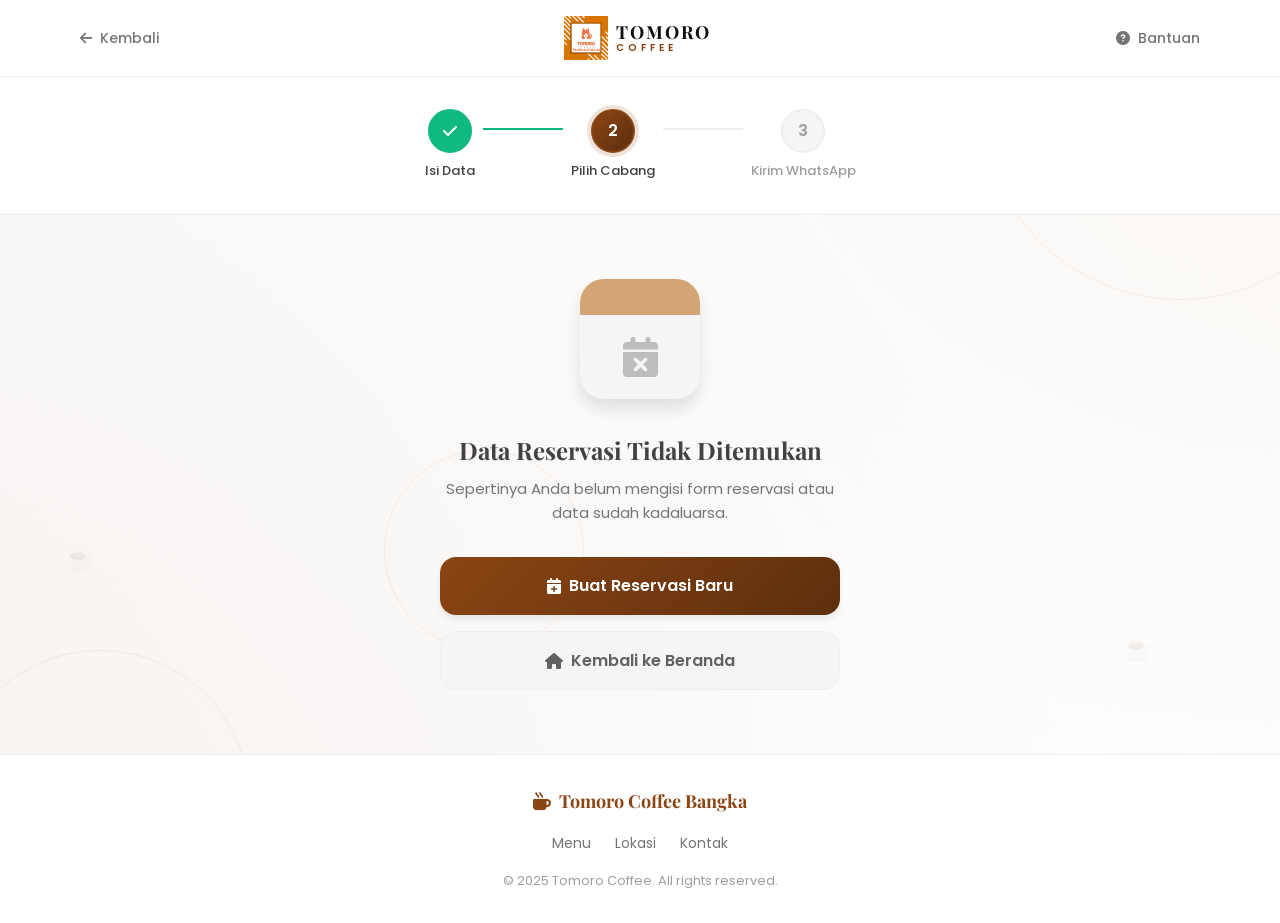
<file: reservation.html>
<!DOCTYPE html>
<html lang="id">
<head>
    <!-- Meta Tags Essential -->
    <meta charset="UTF-8">
    <meta name="viewport" content="width=device-width, initial-scale=1.0">
    <meta http-equiv="X-UA-Compatible" content="IE=edge">
    
    <!-- SEO Meta Tags -->
    <meta name="description" content="Pilih cabang Tomoro Coffee untuk menyelesaikan reservasi Anda">
    <meta name="robots" content="noindex, nofollow">
    
    <!-- Theme Color -->
    <meta name="theme-color" content="#8B4513">
    
    <!-- Favicon -->
    <link rel="icon" type="image/png" sizes="32x32" href="assets/icons/tomoro.png">
    <link rel="apple-touch-icon" href="assets/icons/tomoro.png">
    
    <!-- Preconnect -->
    <link rel="preconnect" href="https://fonts.googleapis.com">
    <link rel="preconnect" href="https://fonts.gstatic.com" crossorigin>
    
    <!-- Google Fonts -->
    <link href="https://fonts.googleapis.com/css2?family=Playfair+Display:wght@400;500;600;700;800&family=Poppins:wght@300;400;500;600;700&family=Cormorant+Garamond:ital,wght@0,400;0,500;1,400&display=swap" rel="stylesheet">
    
    <!-- Font Awesome Icons -->
    <link rel="stylesheet" href="https://cdnjs.cloudflare.com/ajax/libs/font-awesome/6.4.0/css/all.min.css">
    
    <!-- Custom CSS -->
    <link rel="stylesheet" href="css/reservation.css">
    
    <!-- Title -->
    <title>Konfirmasi Reservasi - Tomoro Coffee Bangka</title>
</head>

<body class="reservation-page">
    
    <!-- ============================================ -->
    <!--              LOADING SCREEN                  -->
    <!-- ============================================ -->
    <div class="page-loader" id="pageLoader">
        <div class="loader-content">
            <div class="loader-logo">
                <div class="coffee-cup-loader">
                    <div class="cup-body">
                        <div class="coffee-liquid"></div>
                        <div class="coffee-steam">
                            <span></span>
                            <span></span>
                            <span></span>
                        </div>
                    </div>
                    <div class="cup-handle"></div>
                </div>
            </div>
            <p class="loader-text">Memuat data reservasi<span class="loading-dots"></span></p>
        </div>
    </div>

    <!-- ============================================ -->
    <!--              BACKGROUND EFFECTS              -->
    <!-- ============================================ -->
    <div class="page-background">
        <!-- Animated Gradient -->
        <div class="bg-gradient-animated"></div>
        
        <!-- Floating Coffee Beans -->
        <div class="floating-beans">
            <div class="bean bean-1">☕</div>
            <div class="bean bean-2">☕</div>
            <div class="bean bean-3">☕</div>
            <div class="bean bean-4">☕</div>
            <div class="bean bean-5">☕</div>
        </div>
        
        <!-- Particle Grid -->
        <div class="particle-grid"></div>
        
        <!-- Decorative Circles -->
        <div class="deco-circle circle-1"></div>
        <div class="deco-circle circle-2"></div>
        <div class="deco-circle circle-3"></div>
    </div>

    <!-- ============================================ -->
    <!--              MAIN CONTAINER                  -->
    <!-- ============================================ -->
    <div class="reservation-wrapper">
        
        <!-- ============================================ -->
        <!--                  HEADER                      -->
        <!-- ============================================ -->
        <header class="reservation-header">
            <div class="header-container">
                <!-- Back Button -->
                <a href="index.html" class="back-button" aria-label="Back to Home">
                    <i class="fas fa-arrow-left"></i>
                    <span>Kembali</span>
                </a>
                
                <!-- Logo -->
                <a href="index.html" class="header-logo">
                    <div class="logo-icon">
                        <img src="assets/icons/tomoro.png" alt="Tomoro Coffee Logo">
                    </div>
                    <div class="logo-text">
                        <span class="logo-main">TOMORO</span>
                        <span class="logo-sub">COFFEE</span>
                    </div>
                </a>
                
                
                <!-- Help Button -->
                <button class="help-button" id="helpBtn" aria-label="Help">
                    <i class="fas fa-question-circle"></i>
                    <span>Bantuan</span>
                </button>
            </div>
        </header>

        <!-- ============================================ -->
        <!--              PROGRESS STEPS                  -->
        <!-- ============================================ -->
        <div class="progress-steps">
            <div class="step completed">
                <div class="step-icon">
                    <i class="fas fa-check"></i>
                </div>
                <span class="step-label">Isi Data</span>
            </div>
            <div class="step-line completed"></div>
            <div class="step active">
                <div class="step-icon">
                    <span>2</span>
                </div>
                <span class="step-label">Pilih Cabang</span>
            </div>
            <div class="step-line"></div>
            <div class="step">
                <div class="step-icon">
                    <span>3</span>
                </div>
                <span class="step-label">Kirim WhatsApp</span>
            </div>
        </div>

        <!-- ============================================ -->
        <!--              MAIN CONTENT                    -->
        <!-- ============================================ -->
        <main class="reservation-main" id="mainContent">
            
            <!-- Page Title -->
            <div class="page-title-section">
                <span class="title-badge">
                    <i class="fas fa-calendar-check"></i>
                    Langkah 2 dari 3
                </span>
                <h1 class="page-title">Pilih Cabang Tujuan</h1>
                <p class="page-subtitle">
                    Pilih cabang Tomoro Coffee untuk mengirim reservasi Anda via WhatsApp
                </p>
            </div>

            <!-- Two Column Layout -->
            <div class="content-grid">
                
                <!-- LEFT: Reservation Summary -->
                <div class="summary-column">
                    <div class="summary-card" id="summaryCard">
                        <!-- Card Header -->
                        <div class="summary-header">
                            <div class="summary-icon">
                                <i class="fas fa-receipt"></i>
                            </div>
                            <div class="summary-title">
                                <h2>Ringkasan Reservasi</h2>
                                <p>Data yang akan dikirim</p>
                            </div>
                            <button class="edit-btn" onclick="goBack()" aria-label="Edit Reservation">
                                <i class="fas fa-edit"></i>
                            </button>
                        </div>
                        
                        <!-- Card Body -->
                        <div class="summary-body">
                            <!-- Guest Info Section -->
                            <div class="summary-section">
                                <h3 class="section-label">
                                    <i class="fas fa-user-circle"></i>
                                    Informasi Tamu
                                </h3>
                                <div class="info-grid">
                                    <div class="info-item">
                                        <div class="info-icon">
                                            <i class="fas fa-user"></i>
                                        </div>
                                        <div class="info-content">
                                            <span class="info-label">Nama</span>
                                            <span class="info-value" id="summaryName">-</span>
                                        </div>
                                    </div>
                                    <div class="info-item">
                                        <div class="info-icon">
                                            <i class="fas fa-envelope"></i>
                                        </div>
                                        <div class="info-content">
                                            <span class="info-label">Email</span>
                                            <span class="info-value" id="summaryEmail">-</span>
                                        </div>
                                    </div>
                                    <div class="info-item">
                                        <div class="info-icon">
                                            <i class="fas fa-phone"></i>
                                        </div>
                                        <div class="info-content">
                                            <span class="info-label">Telepon</span>
                                            <span class="info-value" id="summaryPhone">-</span>
                                        </div>
                                    </div>
                                </div>
                            </div>
                            
                            <!-- Reservation Details Section -->
                            <div class="summary-section">
                                <h3 class="section-label">
                                    <i class="fas fa-calendar-alt"></i>
                                    Detail Reservasi
                                </h3>
                                <div class="reservation-details-grid">
                                    <div class="detail-card">
                                        <div class="detail-icon date">
                                            <i class="fas fa-calendar-day"></i>
                                        </div>
                                        <div class="detail-content">
                                            <span class="detail-label">Tanggal</span>
                                            <span class="detail-value" id="summaryDate">-</span>
                                            <span class="detail-sub" id="summaryDay">-</span>
                                        </div>
                                    </div>
                                    <div class="detail-card">
                                        <div class="detail-icon time">
                                            <i class="fas fa-clock"></i>
                                        </div>
                                        <div class="detail-content">
                                            <span class="detail-label">Waktu</span>
                                            <span class="detail-value" id="summaryTime">-</span>
                                        </div>
                                    </div>
                                    <div class="detail-card">
                                        <div class="detail-icon guests">
                                            <i class="fas fa-users"></i>
                                        </div>
                                        <div class="detail-content">
                                            <span class="detail-label">Jumlah Tamu</span>
                                            <span class="detail-value" id="summaryGuests">-</span>
                                        </div>
                                    </div>
                                </div>
                            </div>
                            
                            <!-- Special Request Section -->
                            <div class="summary-section message-section" id="messageSection" style="display: none;">
                                <h3 class="section-label">
                                    <i class="fas fa-comment-alt"></i>
                                    Permintaan Khusus
                                </h3>
                                <div class="message-box">
                                    <p id="summaryMessage">-</p>
                                </div>
                            </div>
                        </div>
                        
                        <!-- Card Footer -->
                        <div class="summary-footer">
                            <div class="footer-note">
                                <i class="fas fa-shield-alt"></i>
                                <span>Data Anda aman dan hanya digunakan untuk reservasi</span>
                            </div>
                        </div>
                    </div>
                </div>
                
                <!-- RIGHT: Branch Selection -->
                <div class="branches-column">
                    <div class="branches-section">
                        <h2 class="branches-title">
                            <i class="fas fa-store-alt"></i>
                            Pilih Cabang
                        </h2>
                        <p class="branches-subtitle">
                            Klik cabang untuk mengirim reservasi via WhatsApp
                        </p>
                        
                        <!-- Branch Cards -->
                        <div class="branch-cards-container">
                            
                            <!-- Branch 1: Pangkalpinang -->
                            <div class="branch-card" data-branch="pangkalpinang" onclick="selectBranch('pangkalpinang')" tabindex="0">
                                <!-- Recommended Badge -->
                                <div class="branch-recommended">
                                    <i class="fas fa-star"></i>
                                    <span>Main Branch</span>
                                </div>
                                
                                <!-- Branch Image -->
                                <div class="branch-image">
                                    <img src="assets/images/City Hall.jpg" alt="Tomoro Coffee Pangkalpinang">
                                    <div class="branch-overlay">
                                        <div class="branch-status open">
                                            <span class="status-dot"></span>
                                            <span>Buka Sekarang</span>
                                        </div>
                                    </div>
                                </div>
                                
                                <!-- Branch Content -->
                                <div class="branch-content">
                                    <h3 class="branch-name">TOMORO COFFEE-City Hall</h3>
                                    
                                    <div class="branch-info-list">
                                        <div class="branch-info-item">
                                            <i class="fas fa-map-marker-alt"></i>
                                            <span>City Hall, Komp. Perkantoran Gubernur, Jl. Pulau Bangka Blok B17, Air Itam, Kec. Bukitintan, Kota Pangkal Pinang, Kepulauan Bangka Belitung 33149</span>
                                        </div>
                                        <div class="branch-info-item">
                                            <i class="fab fa-whatsapp"></i>
                                            <span>+62 813-6543-3777</span>
                                        </div>
                                        <div class="branch-info-item">
                                            <i class="fas fa-clock"></i>
                                            <span>06:45 - 23:00</span>
                                        </div>
                                    </div>
                                    
                                    <!-- Branch Facilities -->
                                    <div class="branch-facilities">
                                        <span class="facility" title="Free WiFi">
                                            <i class="fas fa-wifi"></i>
                                        </span>
                                        <span class="facility" title="Parking">
                                            <i class="fas fa-parking"></i>
                                        </span>
                                        <span class="facility" title="AC">
                                            <i class="fas fa-snowflake"></i>
                                        </span>
                                        <span class="facility" title="Power Outlet">
                                            <i class="fas fa-plug"></i>
                                        </span>
                                        <span class="facility" title="Delivery">
                                            <i class="fas fa-motorcycle"></i>
                                        </span>
                                    </div>
                                </div>
                                
                                <!-- Branch Action -->
                                <div class="branch-action">
                                    <button class="send-wa-btn">
                                        <div class="btn-bg"></div>
                                        <i class="fab fa-whatsapp"></i>
                                        <span>Kirim via WhatsApp</span>
                                        <i class="fas fa-arrow-right"></i>
                                    </button>
                                </div>
                                
                                <!-- Selection Indicator -->
                                <div class="selection-ring"></div>
                            </div>
                            
                            <!-- Branch 2: Sungailiat -->
                            <div class="branch-card" data-branch="sungailiat" onclick="selectBranch('sungailiat')" tabindex="0">
                                <!-- Branch Image -->
                                <div class="branch-image">
                                    <img src="assets/images/Alun Alun.jpg" alt="Tomoro Coffee Sungailiat">
                                    <div class="branch-overlay">
                                        <div class="branch-status open">
                                            <span class="status-dot"></span>
                                            <span>Buka Sekarang</span>
                                        </div>
                                    </div>
                                </div>
                                
                                <!-- Branch Content -->
                                <div class="branch-content">
                                    <h3 class="branch-name">TOMORO COFFE-Alun Alun Taman Merdeka Pangkalpinang</h3>
                                    
                                    <div class="branch-info-list">
                                        <div class="branch-info-item">
                                            <i class="fas fa-map-marker-alt"></i>
                                            <span>Jl. Merdeka, Batin Tikal, Kec. Taman Sari, Kota Pangkal Pinang, Kepulauan Bangka Belitung 33684</span>
                                        </div>
                                        <div class="branch-info-item">
                                            <i class="fab fa-whatsapp"></i>
                                            <span>+62 821-8152-1691 </span>
                                        </div>
                                        <div class="branch-info-item">
                                            <i class="fas fa-clock"></i>
                                            <span>06:00 - 00:00</span>
                                        </div>
                                    </div>
                                    
                                    <!-- Branch Facilities -->
                                    <div class="branch-facilities">
                                        <span class="facility" title="Free WiFi">
                                            <i class="fas fa-wifi"></i>
                                        </span>
                                        <span class="facility" title="Parking">
                                            <i class="fas fa-parking"></i>
                                        </span>
                                        <span class="facility" title="AC">
                                            <i class="fas fa-snowflake"></i>
                                        </span>
                                        <span class="facility" title="Outdoor Area">
                                            <i class="fas fa-tree"></i>
                                        </span>
                                    </div>
                                </div>
                                
                                <!-- Branch Action -->
                                <div class="branch-action">
                                    <button class="send-wa-btn">
                                        <div class="btn-bg"></div>
                                        <i class="fab fa-whatsapp"></i>
                                        <span>Kirim via WhatsApp</span>
                                        <i class="fas fa-arrow-right"></i>
                                    </button>
                                </div>
                                
                                <!-- Selection Indicator -->
                                <div class="selection-ring"></div>
                            </div>
                            
                        </div>
                        
                        <!-- Quick Info -->
                        <div class="quick-info">
                            <div class="quick-info-item">
                                <i class="fas fa-bolt"></i>
                                <span>Konfirmasi instan via WhatsApp</span>
                            </div>
                            <div class="quick-info-item">
                                <i class="fas fa-shield-alt"></i>
                                <span>Tidak ada biaya reservasi</span>
                            </div>
                        </div>
                    </div>
                </div>
                
            </div>
            
        </main>

        <!-- ============================================ -->
        <!--              NO DATA STATE                   -->
        <!-- ============================================ -->
        <div class="no-data-state" id="noDataState" style="display: none;">
            <div class="no-data-content">
                <div class="no-data-illustration">
                    <div class="empty-calendar">
                        <div class="calendar-header"></div>
                        <div class="calendar-body">
                            <i class="fas fa-calendar-xmark"></i>
                        </div>
                    </div>
                </div>
                <h2>Data Reservasi Tidak Ditemukan</h2>
                <p>Sepertinya Anda belum mengisi form reservasi atau data sudah kadaluarsa.</p>
                <div class="no-data-actions">
                    <a href="index.html#contact" class="primary-btn">
                        <i class="fas fa-calendar-plus"></i>
                        <span>Buat Reservasi Baru</span>
                    </a>
                    <a href="index.html" class="secondary-btn">
                        <i class="fas fa-home"></i>
                        <span>Kembali ke Beranda</span>
                    </a>
                </div>
            </div>
        </div>

        <!-- ============================================ -->
        <!--                  FOOTER                      -->
        <!-- ============================================ -->
        <footer class="reservation-footer">
             <div class="footer-content">
                <div class="footer-brand">
                    <i class="fas fa-mug-hot"></i>
                    <span>Tomoro Coffee Bangka</span>
                </div>
                <div class="footer-links">
                    <a href="index.html#menu">Menu</a>
                    <a href="index.html#location">Lokasi</a>
                    <a href="index.html#contact">Kontak</a>
                </div>
                <p class="footer-copyright">
                    &copy; 2025 Tomoro Coffee. All rights reserved.
                </p>
            </div>
        </footer>
        
    </div>

    <!-- ============================================ -->
    <!--              SENDING MODAL                   -->
    <!-- ============================================ -->
    <div class="sending-modal" id="sendingModal">
        <div class="modal-backdrop"></div>
        <div class="modal-content">
            <!-- Animation Container -->
            <div class="modal-animation">
                <div class="phone-mockup">
                    <div class="phone-screen">
                        <div class="wa-header">
                            <i class="fab fa-whatsapp"></i>
                            <span>WhatsApp</span>
                        </div>
                        <div class="wa-chat">
                            <div class="chat-bubble sending">
                                <div class="bubble-content">
                                    <span class="typing-dots">
                                        <span></span>
                                        <span></span>
                                        <span></span>
                                    </span>
                                </div>
                            </div>
                        </div>
                    </div>
                </div>
                
                <!-- Flying Message -->
                <div class="flying-message">
                    <i class="fas fa-paper-plane"></i>
                </div>
            </div>
            
            <!-- Modal Text -->
            <div class="modal-text">
                <h3>Mengarahkan ke WhatsApp</h3>
                <p>Cabang: <strong id="modalBranchName">-</strong></p>
            </div>
            
            <!-- Progress Bar -->
            <div class="modal-progress">
                <div class="progress-bar">
                    <div class="progress-fill"></div>
                </div>
                <span class="progress-text">Menyiapkan pesan...</span>
            </div>
        </div>
    </div>

    <!-- ============================================ -->
    <!--              HELP MODAL                      -->
    <!-- ============================================ -->
    <div class="help-modal" id="helpModal">
        <div class="modal-backdrop" onclick="closeHelpModal()"></div>
        <div class="modal-content">
            <button class="modal-close" onclick="closeHelpModal()">
                <i class="fas fa-times"></i>
            </button>
            
            <div class="help-header">
                <div class="help-icon">
                    <i class="fas fa-question-circle"></i>
                </div>
                <h3>Butuh Bantuan?</h3>
            </div>
            
            <div class="help-body">
                <div class="faq-list">
                    <div class="faq-item">
                        <div class="faq-question">
                            <i class="fas fa-chevron-right"></i>
                            <span>Bagaimana cara reservasi?</span>
                        </div>
                        <div class="faq-answer">
                            <p>Pilih salah satu cabang, kemudian klik tombol "Kirim via WhatsApp". Anda akan diarahkan ke WhatsApp dengan pesan yang sudah terisi otomatis.</p>
                        </div>
                    </div>
                    <div class="faq-item">
                        <div class="faq-question">
                            <i class="fas fa-chevron-right"></i>
                            <span>Apakah ada biaya reservasi?</span>
                        </div>
                        <div class="faq-answer">
                            <p>Tidak ada biaya untuk melakukan reservasi. Anda hanya perlu datang sesuai jadwal dan memesan menu favorit Anda.</p>
                        </div>
                    </div>
                    <div class="faq-item">
                        <div class="faq-question">
                            <i class="fas fa-chevron-right"></i>
                            <span>Bagaimana jika ingin mengubah data?</span>
                        </div>
                        <div class="faq-answer">
                            <p>Klik tombol "Edit" pada bagian ringkasan reservasi untuk kembali ke form dan mengubah data Anda.</p>
                        </div>
                    </div>
                </div>
                
                <div class="help-contact">
                    <p>Masih butuh bantuan?</p>
                    <div class="contact-options">
                        <a href="https://wa.me/6281365433777" target="_blank" class="contact-btn whatsapp">
                            <i class="fab fa-whatsapp"></i>
                            <span>Chat WhatsApp</span>
                        </a>
                        <a href="tel:0813-6543-3777" class="contact-btn phone">
                            <i class="fas fa-phone"></i>
                            <span>Telepon</span>
                        </a>
                    </div>
                </div>
            </div>
        </div>
    </div>

    <!-- ============================================ -->
    <!--              TOAST NOTIFICATION              -->
    <!-- ============================================ -->
    <div class="toast-container" id="toastContainer"></div>

    <!-- Scripts -->
    <script src="js/reservation.js"></script>
</body>
</html>
</file>
<file: css/reservation.css>
/*
=================================================================
  TOMORO COFFEE BANGKA - PREMIUM RESERVATION PAGE
  Version: 2.0.0
  Author: Professional Web Developer
  Description: Premium Design for Reservation Page
=================================================================
*/

/* =================================================================
   1. CSS VARIABLES & RESET
================================================================= */
:root {
    /* Brand Colors */
    --brand-primary: #8B4513;
    --brand-primary-dark: #5D2F0E;
    --brand-primary-light: #A0522D;
    --brand-secondary: #D4A574;
    --brand-accent: #E8C4A0;
    
    /* UI Colors */
    --white: #FFFFFF;
    --black: #0D0D0D;
    --gray-50: #FAFAFA;
    --gray-100: #F5F5F5;
    --gray-200: #EEEEEE;
    --gray-300: #E0E0E0;
    --gray-400: #BDBDBD;
    --gray-500: #9E9E9E;
    --gray-600: #757575;
    --gray-700: #616161;
    --gray-800: #424242;
    --gray-900: #212121;
    
    /* Status Colors */
    --success: #10B981;
    --success-light: #D1FAE5;
    --warning: #F59E0B;
    --warning-light: #FEF3C7;
    --error: #EF4444;
    --error-light: #FEE2E2;
    --info: #3B82F6;
    --info-light: #DBEAFE;
    
    /* WhatsApp */
    --whatsapp: #25D366;
    --whatsapp-dark: #128C7E;
    
    /* Gradients */
    --gradient-primary: linear-gradient(135deg, var(--brand-primary) 0%, var(--brand-primary-dark) 100%);
    --gradient-secondary: linear-gradient(135deg, var(--brand-secondary) 0%, var(--brand-primary-light) 100%);
    --gradient-whatsapp: linear-gradient(135deg, var(--whatsapp) 0%, var(--whatsapp-dark) 100%);
    
    /* Typography */
    --font-primary: 'Poppins', -apple-system, BlinkMacSystemFont, sans-serif;
    --font-display: 'Playfair Display', Georgia, serif;
    
    /* Spacing */
    --space-xs: 0.25rem;
    --space-sm: 0.5rem;
    --space-md: 1rem;
    --space-lg: 1.5rem;
    --space-xl: 2rem;
    --space-2xl: 3rem;
    --space-3xl: 4rem;
    
    /* Border Radius */
    --radius-sm: 8px;
    --radius-md: 12px;
    --radius-lg: 16px;
    --radius-xl: 24px;
    --radius-2xl: 32px;
    --radius-full: 9999px;
    
    /* Shadows */
    --shadow-sm: 0 2px 4px rgba(0,0,0,0.05);
    --shadow-md: 0 4px 6px rgba(0,0,0,0.07);
    --shadow-lg: 0 10px 15px rgba(0,0,0,0.1);
    --shadow-xl: 0 20px 25px rgba(0,0,0,0.15);
    --shadow-2xl: 0 25px 50px rgba(0,0,0,0.2);
    
    /* Transitions */
    --transition-fast: 150ms cubic-bezier(0.4, 0, 0.2, 1);
    --transition-base: 300ms cubic-bezier(0.4, 0, 0.2, 1);
    --transition-slow: 500ms cubic-bezier(0.4, 0, 0.2, 1);
    
    /* Z-Index */
    --z-base: 1;
    --z-sticky: 200;
    --z-modal: 1000;
    --z-toast: 1100;
    --z-loader: 2000;
}

/* Reset */
*, *::before, *::after {
    margin: 0;
    padding: 0;
    box-sizing: border-box;
}

html {
    font-size: 16px;
    scroll-behavior: smooth;
    -webkit-font-smoothing: antialiased;
}

body.reservation-page {
    font-family: var(--font-primary);
    font-size: 1rem;
    line-height: 1.6;
    color: var(--gray-800);
    background: var(--gray-50);
    min-height: 100vh;
    overflow-x: hidden;
}

a { text-decoration: none; color: inherit; transition: var(--transition-base); }
button { font-family: inherit; cursor: pointer; border: none; background: none; transition: var(--transition-base); }
img { max-width: 100%; height: auto; display: block; }

/* =================================================================
   2. PAGE LOADER
================================================================= */
.page-loader {
    position: fixed;
    inset: 0;
    background: var(--gradient-primary);
    display: flex;
    align-items: center;
    justify-content: center;
    z-index: var(--z-loader);
    transition: opacity 0.5s, visibility 0.5s;
}

.page-loader.hidden {
    opacity: 0;
    visibility: hidden;
}

.loader-content { text-align: center; }

.coffee-cup-loader {
    position: relative;
    display: inline-flex;
    margin-bottom: var(--space-xl);
}

.cup-body {
    width: 80px;
    height: 70px;
    background: var(--white);
    border-radius: 0 0 40px 40px;
    position: relative;
    overflow: hidden;
}

.coffee-liquid {
    position: absolute;
    bottom: 0;
    left: 0;
    right: 0;
    height: 20%;
    background: var(--brand-primary);
    animation: fillCup 2s ease-in-out infinite;
}

@keyframes fillCup {
    0%, 100% { height: 20%; }
    50% { height: 70%; }
}

.coffee-steam {
    position: absolute;
    top: -25px;
    left: 50%;
    transform: translateX(-50%);
    display: flex;
    gap: 6px;
}

.coffee-steam span {
    width: 6px;
    height: 15px;
    background: rgba(255, 255, 255, 0.5);
    border-radius: 10px;
    animation: steam 1.5s ease-in-out infinite;
}

.coffee-steam span:nth-child(2) { animation-delay: 0.2s; }
.coffee-steam span:nth-child(3) { animation-delay: 0.4s; }

@keyframes steam {
    0%, 100% { transform: translateY(0); opacity: 0.5; }
    50% { transform: translateY(-10px); opacity: 0; }
}

.cup-handle {
    position: absolute;
    right: -18px;
    top: 10px;
    width: 20px;
    height: 30px;
    border: 5px solid var(--white);
    border-left: none;
    border-radius: 0 15px 15px 0;
}

.loader-text {
    color: var(--white);
    font-size: 0.9375rem;
    font-weight: 500;
}

.loading-dots::after {
    content: '';
    animation: dots 1.5s infinite;
}

@keyframes dots {
    0% { content: ''; }
    33% { content: '.'; }
    66% { content: '..'; }
    100% { content: '...'; }
}

/* =================================================================
   3. BACKGROUND EFFECTS
================================================================= */
.page-background {
    position: fixed;
    inset: 0;
    z-index: -1;
    overflow: hidden;
}

.bg-gradient-animated {
    position: absolute;
    inset: -50%;
    background: 
        radial-gradient(circle at 20% 80%, rgba(139, 69, 19, 0.06) 0%, transparent 50%),
        radial-gradient(circle at 80% 20%, rgba(212, 165, 116, 0.08) 0%, transparent 40%),
        linear-gradient(135deg, var(--gray-50), var(--white));
    animation: gradientMove 20s ease-in-out infinite;
}

@keyframes gradientMove {
    0%, 100% { transform: translate(0, 0); }
    50% { transform: translate(2%, 2%); }
}

.floating-beans {
    position: absolute;
    inset: 0;
    opacity: 0.1;
}

.bean {
    position: absolute;
    font-size: 1.5rem;
    animation: floatBean 20s ease-in-out infinite;
}

.bean-1 { top: 10%; left: 10%; animation-delay: 0s; }
.bean-2 { top: 20%; right: 15%; animation-delay: 3s; }
.bean-3 { top: 60%; left: 5%; animation-delay: 6s; }
.bean-4 { top: 70%; right: 10%; animation-delay: 9s; }
.bean-5 { top: 40%; left: 50%; animation-delay: 12s; }

@keyframes floatBean {
    0%, 100% { transform: translateY(0) rotate(0deg); }
    50% { transform: translateY(-20px) rotate(180deg); }
}

.deco-circle {
    position: absolute;
    border-radius: 50%;
    border: 1px solid rgba(139, 69, 19, 0.08);
}

.circle-1 { width: 400px; height: 400px; top: -100px; right: -100px; }
.circle-2 { width: 300px; height: 300px; bottom: -50px; left: -50px; }
.circle-3 { width: 200px; height: 200px; top: 50%; left: 30%; }

/* =================================================================
   4. WRAPPER & LAYOUT
================================================================= */
.reservation-wrapper {
    min-height: 100vh;
    display: flex;
    flex-direction: column;
}

/* =================================================================
   5. HEADER
================================================================= */
.reservation-header {
    position: sticky;
    top: 0;
    z-index: var(--z-sticky);
    background: rgba(255, 255, 255, 0.95);
    backdrop-filter: blur(20px);
    border-bottom: 1px solid var(--gray-200);
    padding: var(--space-md) 0;
}

.header-container {
    max-width: 1200px;
    margin: 0 auto;
    padding: 0 var(--space-lg);
    display: flex;
    align-items: center;
    justify-content: space-between;
}

.back-button {
    display: flex;
    align-items: center;
    gap: var(--space-sm);
    padding: var(--space-sm) var(--space-md);
    color: var(--gray-600);
    font-size: 0.875rem;
    font-weight: 500;
    border-radius: var(--radius-full);
}

.back-button:hover {
    background: var(--gray-100);
    color: var(--brand-primary);
}

.back-button:hover i {
    transform: translateX(-4px);
}

.header-logo {
    display: flex;
    align-items: center;
    gap: var(--space-sm);
}

.logo-icon {
    width: 44px;
    height: 44px;
    background: var(--gradient-primary);
    border-radius: var(--radius-md);
    display: flex;
    align-items: center;
    justify-content: center;
    color: var(--white);
    font-size: 1.25rem;
}

.logo-text {
    display: flex;
    flex-direction: column;
    line-height: 1.1;
}

.logo-main {
    font-family: var(--font-display);
    font-size: 1.125rem;
    font-weight: 700;
    color: var(--black);
    letter-spacing: 2px;
}

.logo-sub {
    font-size: 0.625rem;
    font-weight: 600;
    color: var(--brand-primary);
    letter-spacing: 4px;
}

.help-button {
    display: flex;
    align-items: center;
    gap: var(--space-sm);
    padding: var(--space-sm) var(--space-md);
    color: var(--gray-600);
    font-size: 0.875rem;
    font-weight: 500;
    border-radius: var(--radius-full);
}

.help-button:hover {
    background: var(--gray-100);
    color: var(--brand-primary);
}

/* =================================================================
   6. PROGRESS STEPS
================================================================= */
.progress-steps {
    display: flex;
    align-items: center;
    justify-content: center;
    padding: var(--space-xl) var(--space-lg);
    background: var(--white);
    border-bottom: 1px solid var(--gray-200);
}

.step {
    display: flex;
    flex-direction: column;
    align-items: center;
    gap: var(--space-sm);
}

.step-icon {
    width: 44px;
    height: 44px;
    border-radius: 50%;
    display: flex;
    align-items: center;
    justify-content: center;
    font-size: 1rem;
    font-weight: 600;
    background: var(--gray-100);
    color: var(--gray-500);
    border: 2px solid var(--gray-200);
    transition: var(--transition-base);
}

.step.completed .step-icon {
    background: var(--success);
    color: var(--white);
    border-color: var(--success);
}

.step.active .step-icon {
    background: var(--gradient-primary);
    color: var(--white);
    border-color: var(--brand-primary);
    box-shadow: 0 0 0 4px rgba(139, 69, 19, 0.15);
    animation: pulse 2s infinite;
}

@keyframes pulse {
    0%, 100% { box-shadow: 0 0 0 4px rgba(139, 69, 19, 0.15); }
    50% { box-shadow: 0 0 0 8px rgba(139, 69, 19, 0.08); }
}

.step-label {
    font-size: 0.8125rem;
    font-weight: 500;
    color: var(--gray-500);
}

.step.completed .step-label,
.step.active .step-label {
    color: var(--gray-800);
}

.step-line {
    width: 80px;
    height: 2px;
    background: var(--gray-200);
    margin: 0 var(--space-sm);
    margin-bottom: var(--space-xl);
}

.step-line.completed {
    background: var(--success);
}

/* =================================================================
   7. MAIN CONTENT
================================================================= */
.reservation-main {
    flex: 1;
    max-width: 1200px;
    width: 100%;
    margin: 0 auto;
    padding: var(--space-2xl) var(--space-lg);
}

.page-title-section {
    text-align: center;
    margin-bottom: var(--space-2xl);
}

.title-badge {
    display: inline-flex;
    align-items: center;
    gap: var(--space-sm);
    padding: var(--space-sm) var(--space-md);
    background: var(--brand-accent);
    color: var(--brand-primary-dark);
    font-size: 0.75rem;
    font-weight: 600;
    text-transform: uppercase;
    letter-spacing: 1px;
    border-radius: var(--radius-full);
    margin-bottom: var(--space-md);
}

.page-title {
    font-family: var(--font-display);
    font-size: 2.5rem;
    font-weight: 700;
    color: var(--black);
    margin-bottom: var(--space-sm);
}

.page-subtitle {
    font-size: 1.0625rem;
    color: var(--gray-600);
    max-width: 500px;
    margin: 0 auto;
}

.content-grid {
    display: grid;
    grid-template-columns: 1fr 1.2fr;
    gap: var(--space-2xl);
    align-items: start;
}

/* =================================================================
   8. SUMMARY CARD
================================================================= */
.summary-column {
    position: sticky;
    top: 100px;
}

.summary-card {
    background: var(--white);
    border-radius: var(--radius-xl);
    overflow: hidden;
    box-shadow: var(--shadow-lg);
    border: 1px solid var(--gray-200);
}

.summary-header {
    display: flex;
    align-items: center;
    gap: var(--space-md);
    padding: var(--space-lg);
    background: var(--gradient-primary);
    color: var(--white);
}

.summary-icon {
    width: 48px;
    height: 48px;
    background: rgba(255,255,255,0.2);
    border-radius: var(--radius-md);
    display: flex;
    align-items: center;
    justify-content: center;
    font-size: 1.25rem;
}

.summary-title { flex: 1; }
.summary-title h2 { font-size: 1.125rem; font-weight: 600; margin-bottom: 2px; }
.summary-title p { font-size: 0.8125rem; opacity: 0.8; }

.edit-btn {
    width: 40px;
    height: 40px;
    background: rgba(255,255,255,0.2);
    border-radius: 50%;
    color: var(--white);
    display: flex;
    align-items: center;
    justify-content: center;
}

.edit-btn:hover {
    background: rgba(255,255,255,0.3);
    transform: rotate(15deg);
}

.summary-body {
    padding: var(--space-lg);
}

.summary-section {
    margin-bottom: var(--space-lg);
}

.summary-section:last-child {
    margin-bottom: 0;
}

.section-label {
    display: flex;
    align-items: center;
    gap: var(--space-sm);
    font-size: 0.75rem;
    font-weight: 600;
    text-transform: uppercase;
    letter-spacing: 1px;
    color: var(--gray-500);
    margin-bottom: var(--space-md);
    padding-bottom: var(--space-sm);
    border-bottom: 1px dashed var(--gray-200);
}

.section-label i {
    color: var(--brand-primary);
}

.info-grid {
    display: flex;
    flex-direction: column;
    gap: var(--space-md);
}

.info-item {
    display: flex;
    align-items: center;
    gap: var(--space-md);
}

.info-icon {
    width: 36px;
    height: 36px;
    background: var(--gray-100);
    border-radius: var(--radius-sm);
    display: flex;
    align-items: center;
    justify-content: center;
    color: var(--brand-primary);
    font-size: 0.875rem;
}

.info-content { flex: 1; }

.info-label {
    display: block;
    font-size: 0.6875rem;
    text-transform: uppercase;
    letter-spacing: 0.5px;
    color: var(--gray-500);
    margin-bottom: 2px;
}

.info-value {
    font-size: 0.9375rem;
    font-weight: 600;
    color: var(--gray-800);
}

.reservation-details-grid {
    display: grid;
    grid-template-columns: repeat(3, 1fr);
    gap: var(--space-md);
}

.detail-card {
    text-align: center;
    padding: var(--space-md);
    background: var(--gray-50);
    border-radius: var(--radius-md);
    border: 1px solid var(--gray-200);
}

.detail-icon {
    width: 44px;
    height: 44px;
    margin: 0 auto var(--space-sm);
    border-radius: 50%;
    display: flex;
    align-items: center;
    justify-content: center;
    font-size: 1.125rem;
}

.detail-icon.date { background: rgba(59, 130, 246, 0.1); color: #3B82F6; }
.detail-icon.time { background: rgba(16, 185, 129, 0.1); color: #10B981; }
.detail-icon.guests { background: rgba(245, 158, 11, 0.1); color: #F59E0B; }

.detail-label {
    display: block;
    font-size: 0.6875rem;
    text-transform: uppercase;
    color: var(--gray-500);
    margin-bottom: 4px;
}

.detail-value {
    display: block;
    font-size: 1rem;
    font-weight: 700;
    color: var(--gray-800);
}

.detail-sub {
    display: block;
    font-size: 0.75rem;
    color: var(--gray-500);
    margin-top: 2px;
}

.message-box {
    padding: var(--space-md);
    background: var(--gray-50);
    border-radius: var(--radius-md);
    border-left: 4px solid var(--brand-primary);
}

.message-box p {
    font-size: 0.9375rem;
    color: var(--gray-700);
    font-style: italic;
    margin: 0;
}

.summary-footer {
    padding: var(--space-md) var(--space-lg);
    background: var(--gray-50);
    border-top: 1px solid var(--gray-200);
}

.footer-note {
    display: flex;
    align-items: center;
    gap: var(--space-sm);
    font-size: 0.75rem;
    color: var(--gray-500);
}

.footer-note i {
    color: var(--success);
}

/* =================================================================
   9. BRANCH SELECTION
================================================================= */
.branches-title {
    display: flex;
    align-items: center;
    gap: var(--space-sm);
    font-family: var(--font-display);
    font-size: 1.5rem;
    font-weight: 700;
    color: var(--black);
    margin-bottom: var(--space-sm);
}

.branches-title i {
    color: var(--brand-primary);
}

.branches-subtitle {
    font-size: 0.9375rem;
    color: var(--gray-600);
    margin-bottom: var(--space-xl);
}

.branch-cards-container {
    display: flex;
    flex-direction: column;
    gap: var(--space-lg);
    margin-bottom: var(--space-xl);
}

.branch-card {
    position: relative;
    background: var(--white);
    border-radius: var(--radius-xl);
    overflow: hidden;
    box-shadow: var(--shadow-md);
    border: 2px solid transparent;
    cursor: pointer;
    transition: var(--transition-base);
}

.branch-card:hover {
    transform: translateY(-4px);
    box-shadow: var(--shadow-xl);
    border-color: var(--brand-secondary);
}

.branch-card:focus {
    outline: none;
    border-color: var(--brand-primary);
    box-shadow: 0 0 0 4px rgba(139, 69, 19, 0.15);
}

.branch-card.selected {
    border-color: var(--whatsapp);
    box-shadow: var(--shadow-xl), 0 0 0 4px rgba(37, 211, 102, 0.15);
}

.branch-recommended {
    position: absolute;
    top: var(--space-md);
    right: var(--space-md);
    z-index: 10;
    display: flex;
    align-items: center;
    gap: var(--space-xs);
    padding: var(--space-xs) var(--space-sm);
    background: var(--gradient-primary);
    color: var(--white);
    font-size: 0.6875rem;
    font-weight: 700;
    text-transform: uppercase;
    border-radius: var(--radius-full);
}

.branch-image {
    position: relative;
    height: 180px;
    overflow: hidden;
    background: var(--gray-200);
}

.branch-image img {
    width: 100%;
    height: 100%;
    object-fit: cover;
    transition: transform var(--transition-slow);
}

.branch-card:hover .branch-image img {
    transform: scale(1.1);
}

.branch-overlay {
    position: absolute;
    bottom: 0;
    left: 0;
    right: 0;
    padding: var(--space-md);
    background: linear-gradient(to top, rgba(0,0,0,0.7), transparent);
}

.branch-status {
    display: inline-flex;
    align-items: center;
    gap: var(--space-xs);
    padding: var(--space-xs) var(--space-sm);
    background: rgba(255,255,255,0.2);
    backdrop-filter: blur(10px);
    border-radius: var(--radius-full);
    font-size: 0.75rem;
    font-weight: 500;
    color: var(--white);
}

.status-dot {
    width: 8px;
    height: 8px;
    border-radius: 50%;
    animation: statusPulse 2s infinite;
}

.branch-status.open .status-dot { background: var(--success); }
.branch-status.closed .status-dot { background: var(--error); animation: none; }

@keyframes statusPulse {
    0%, 100% { opacity: 1; }
    50% { opacity: 0.5; }
}

.branch-content {
    padding: var(--space-lg);
}

.branch-name {
    font-family: var(--font-display);
    font-size: 1.5rem;
    font-weight: 700;
    color: var(--black);
    margin-bottom: var(--space-md);
}

.branch-info-list {
    display: flex;
    flex-direction: column;
    gap: var(--space-sm);
    margin-bottom: var(--space-md);
}

.branch-info-item {
    display: flex;
    align-items: center;
    gap: var(--space-sm);
    font-size: 0.875rem;
    color: var(--gray-600);
}

.branch-info-item i {
    width: 18px;
    color: var(--brand-primary);
}

.branch-info-item i.fa-whatsapp {
    color: var(--whatsapp);
}

.branch-facilities {
    display: flex;
    gap: var(--space-sm);
    flex-wrap: wrap;
}

.facility {
    width: 32px;
    height: 32px;
    background: var(--gray-100);
    border-radius: var(--radius-sm);
    display: flex;
    align-items: center;
    justify-content: center;
    color: var(--gray-600);
    font-size: 0.8125rem;
    transition: var(--transition-base);
}

.branch-card:hover .facility {
    background: var(--brand-accent);
    color: var(--brand-primary-dark);
}

.branch-action {
    padding: var(--space-md) var(--space-lg) var(--space-lg);
}

.send-wa-btn {
    position: relative;
    width: 100%;
    display: flex;
    align-items: center;
    justify-content: center;
    gap: var(--space-sm);
    padding: var(--space-md) var(--space-lg);
    background: var(--gradient-whatsapp);
    color: var(--white);
    font-size: 1rem;
    font-weight: 600;
    border-radius: var(--radius-lg);
    overflow: hidden;
    box-shadow: 0 4px 15px rgba(37, 211, 102, 0.3);
}

.send-wa-btn .btn-bg {
    position: absolute;
    top: 0;
    left: -100%;
    width: 100%;
    height: 100%;
    background: linear-gradient(90deg, transparent, rgba(255,255,255,0.2), transparent);
    transition: left 0.5s;
}

.branch-card:hover .send-wa-btn .btn-bg {
    left: 100%;
}

.send-wa-btn i.fa-arrow-right {
    font-size: 0.875rem;
    transition: transform var(--transition-base);
}

.branch-card:hover .send-wa-btn i.fa-arrow-right {
    transform: translateX(4px);
}

.selection-ring {
    position: absolute;
    inset: 0;
    border: 3px solid var(--whatsapp);
    border-radius: var(--radius-xl);
    opacity: 0;
    transition: var(--transition-base);
    pointer-events: none;
}

.branch-card.selected .selection-ring {
    opacity: 1;
}

.quick-info {
    display: flex;
    flex-direction: column;
    gap: var(--space-sm);
    padding: var(--space-md);
    background: var(--gray-100);
    border-radius: var(--radius-lg);
}

.quick-info-item {
    display: flex;
    align-items: center;
    gap: var(--space-sm);
    font-size: 0.8125rem;
    color: var(--gray-600);
}

.quick-info-item i {
    color: var(--brand-primary);
}

/* =================================================================
   10. NO DATA STATE
================================================================= */
.no-data-state {
    flex: 1;
    display: flex;
    align-items: center;
    justify-content: center;
    padding: var(--space-3xl) var(--space-lg);
}

.no-data-content {
    text-align: center;
    max-width: 400px;
}

.empty-calendar {
    width: 120px;
    height: 120px;
    margin: 0 auto var(--space-xl);
    background: var(--gray-100);
    border-radius: var(--radius-xl);
    overflow: hidden;
    box-shadow: var(--shadow-lg);
}

.calendar-header {
    height: 30%;
    background: var(--brand-secondary);
}

.calendar-body {
    height: 70%;
    display: flex;
    align-items: center;
    justify-content: center;
    color: var(--gray-400);
    font-size: 2.5rem;
}

.no-data-content h2 {
    font-family: var(--font-display);
    font-size: 1.5rem;
    font-weight: 700;
    color: var(--gray-800);
    margin-bottom: var(--space-sm);
}

.no-data-content > p {
    font-size: 0.9375rem;
    color: var(--gray-600);
    margin-bottom: var(--space-xl);
}

.no-data-actions {
    display: flex;
    flex-direction: column;
    gap: var(--space-md);
}

.primary-btn, .secondary-btn {
    display: flex;
    align-items: center;
    justify-content: center;
    gap: var(--space-sm);
    padding: var(--space-md) var(--space-xl);
    font-size: 1rem;
    font-weight: 600;
    border-radius: var(--radius-lg);
}

.primary-btn {
    background: var(--gradient-primary);
    color: var(--white);
    box-shadow: var(--shadow-md);
}

.primary-btn:hover {
    transform: translateY(-2px);
    box-shadow: var(--shadow-lg);
}

.secondary-btn {
    background: var(--gray-100);
    color: var(--gray-700);
    border: 1px solid var(--gray-200);
}

.secondary-btn:hover {
    background: var(--gray-200);
}

/* =================================================================
   11. FOOTER
================================================================= */
.reservation-footer {
    background: var(--white);
    border-top: 1px solid var(--gray-200);
    padding: var(--space-xl) var(--space-lg);
    margin-top: auto;
}

.footer-content {
    max-width: 1200px;
    margin: 0 auto;
    display: flex;
    flex-direction: column;
    align-items: center;
    gap: var(--space-md);
    text-align: center;
}

.footer-brand {
    display: flex;
    align-items: center;
    gap: var(--space-sm);
    font-family: var(--font-display);
    font-size: 1.125rem;
    font-weight: 700;
    color: var(--brand-primary);
}

.footer-links {
    display: flex;
    gap: var(--space-lg);
}

.footer-links a {
    font-size: 0.875rem;
    color: var(--gray-600);
}

.footer-links a:hover {
    color: var(--brand-primary);
}

.footer-copyright {
    font-size: 0.8125rem;
    color: var(--gray-500);
}

/* =================================================================
   12. SENDING MODAL
================================================================= */
.sending-modal {
    position: fixed;
    inset: 0;
    display: flex;
    align-items: center;
    justify-content: center;
    z-index: var(--z-modal);
    opacity: 0;
    visibility: hidden;
    transition: var(--transition-base);
}

.sending-modal.active {
    opacity: 1;
    visibility: visible;
}

.sending-modal .modal-backdrop {
    position: absolute;
    inset: 0;
    background: rgba(0, 0, 0, 0.8);
    backdrop-filter: blur(8px);
}

.sending-modal .modal-content {
    position: relative;
    background: var(--white);
    padding: var(--space-2xl);
    border-radius: var(--radius-2xl);
    text-align: center;
    max-width: 400px;
    width: 90%;
    transform: scale(0.9) translateY(20px);
    transition: var(--transition-base);
}

.sending-modal.active .modal-content {
    transform: scale(1) translateY(0);
}

.modal-animation {
    position: relative;
    margin-bottom: var(--space-xl);
}

.phone-mockup {
    width: 140px;
    height: 260px;
    background: #1a1a1a;
    border-radius: 28px;
    padding: 8px;
    margin: 0 auto;
    box-shadow: var(--shadow-2xl);
}

.phone-screen {
    width: 100%;
    height: 100%;
    background: #075e54;
    border-radius: 20px;
    overflow: hidden;
}

.wa-header {
    display: flex;
    align-items: center;
    gap: var(--space-sm);
    padding: var(--space-sm) var(--space-md);
    background: #128C7E;
    color: var(--white);
    font-size: 0.8125rem;
    font-weight: 600;
}

.wa-chat {
    padding: var(--space-md);
    height: calc(100% - 36px);
    display: flex;
    flex-direction: column;
    justify-content: flex-end;
}

.chat-bubble {
    max-width: 85%;
    padding: var(--space-sm) var(--space-md);
    background: #dcf8c6;
    border-radius: var(--radius-md);
    margin-left: auto;
}

.typing-dots {
    display: flex;
    gap: 4px;
}

.typing-dots span {
    width: 6px;
    height: 6px;
    background: #128C7E;
    border-radius: 50%;
    animation: typingDot 1.4s infinite;
}

.typing-dots span:nth-child(2) { animation-delay: 0.2s; }
.typing-dots span:nth-child(3) { animation-delay: 0.4s; }

@keyframes typingDot {
    0%, 60%, 100% { transform: translateY(0); }
    30% { transform: translateY(-6px); }
}

.flying-message {
    position: absolute;
    top: 50%;
    left: 50%;
    transform: translate(-50%, -50%);
    width: 44px;
    height: 44px;
    background: var(--whatsapp);
    border-radius: 50%;
    display: flex;
    align-items: center;
    justify-content: center;
    color: var(--white);
    font-size: 1rem;
    animation: flyMessage 2s infinite;
    box-shadow: 0 0 20px rgba(37, 211, 102, 0.5);
}

@keyframes flyMessage {
    0%, 100% { transform: translate(-50%, -50%) scale(1); opacity: 0; }
    10% { opacity: 1; }
    50% { transform: translate(60px, -100px) scale(0.8); opacity: 1; }
    60% { opacity: 0; }
}

.modal-text { margin-bottom: var(--space-lg); }
.modal-text h3 { font-size: 1.25rem; font-weight: 700; color: var(--gray-800); margin-bottom: var(--space-xs); }
.modal-text p { font-size: 0.9375rem; color: var(--gray-600); }
.modal-text strong { color: var(--brand-primary); }

.modal-progress .progress-bar {
    width: 100%;
    height: 6px;
    background: var(--gray-200);
    border-radius: var(--radius-full);
    overflow: hidden;
    margin-bottom: var(--space-sm);
}

.modal-progress .progress-fill {
    height: 100%;
    width: 0%;
    background: var(--gradient-whatsapp);
    animation: progressFill 2.5s ease forwards;
}

@keyframes progressFill {
    0% { width: 0%; }
    100% { width: 100%; }
}

.modal-progress .progress-text {
    font-size: 0.8125rem;
    color: var(--gray-500);
}

/* =================================================================
   13. HELP MODAL
================================================================= */
.help-modal {
    position: fixed;
    inset: 0;
    display: flex;
    align-items: center;
    justify-content: center;
    z-index: var(--z-modal);
    opacity: 0;
    visibility: hidden;
    transition: var(--transition-base);
}

.help-modal.active {
    opacity: 1;
    visibility: visible;
}

.help-modal .modal-backdrop {
    position: absolute;
    inset: 0;
    background: rgba(0, 0, 0, 0.6);
}

.help-modal .modal-content {
    position: relative;
    background: var(--white);
    border-radius: var(--radius-2xl);
    max-width: 500px;
    width: 90%;
    max-height: 90vh;
    overflow-y: auto;
    transform: scale(0.9) translateY(20px);
    transition: var(--transition-base);
}

.help-modal.active .modal-content {
    transform: scale(1) translateY(0);
}

.modal-close {
    position: absolute;
    top: var(--space-md);
    right: var(--space-md);
    width: 36px;
    height: 36px;
    background: var(--gray-100);
    border-radius: 50%;
    display: flex;
    align-items: center;
    justify-content: center;
    color: var(--gray-600);
    z-index: 10;
}

.modal-close:hover {
    background: var(--gray-200);
    color: var(--gray-800);
}

.help-header {
    padding: var(--space-xl) var(--space-xl) var(--space-lg);
    text-align: center;
    border-bottom: 1px solid var(--gray-200);
}

.help-icon {
    width: 60px;
    height: 60px;
    background: var(--brand-accent);
    border-radius: 50%;
    display: flex;
    align-items: center;
    justify-content: center;
    margin: 0 auto var(--space-md);
    color: var(--brand-primary);
    font-size: 1.5rem;
}

.help-header h3 {
    font-size: 1.25rem;
    font-weight: 700;
    color: var(--gray-800);
}

.help-body {
    padding: var(--space-xl);
}

.faq-list {
    display: flex;
    flex-direction: column;
    gap: var(--space-md);
    margin-bottom: var(--space-xl);
}

.faq-item {
    border: 1px solid var(--gray-200);
    border-radius: var(--radius-md);
    overflow: hidden;
}

.faq-question {
    display: flex;
    align-items: center;
    gap: var(--space-sm);
    padding: var(--space-md);
    background: var(--gray-50);
    font-weight: 600;
    color: var(--gray-800);
    cursor: pointer;
}

.faq-question i {
    color: var(--brand-primary);
    font-size: 0.75rem;
    transition: transform var(--transition-base);
}

.faq-item.active .faq-question i {
    transform: rotate(90deg);
}

.faq-answer {
    padding: 0 var(--space-md);
    max-height: 0;
    overflow: hidden;
    transition: all var(--transition-base);
}

.faq-item.active .faq-answer {
    padding: var(--space-md);
    max-height: 200px;
}

.faq-answer p {
    font-size: 0.875rem;
    color: var(--gray-600);
    line-height: 1.6;
}

.help-contact {
    text-align: center;
    padding-top: var(--space-lg);
    border-top: 1px solid var(--gray-200);
}

.help-contact p {
    font-size: 0.875rem;
    color: var(--gray-600);
    margin-bottom: var(--space-md);
}

.contact-options {
    display: flex;
    justify-content: center;
    gap: var(--space-md);
}

.contact-btn {
    display: flex;
    align-items: center;
    gap: var(--space-sm);
    padding: var(--space-sm) var(--space-md);
    border-radius: var(--radius-lg);
    font-size: 0.875rem;
    font-weight: 500;
}

.contact-btn.whatsapp {
    background: var(--whatsapp);
    color: var(--white);
}

.contact-btn.phone {
    background: var(--gray-100);
    color: var(--gray-700);
}

.contact-btn:hover {
    transform: translateY(-2px);
}

/* =================================================================
   14. TOAST NOTIFICATIONS
================================================================= */
.toast-container {
    position: fixed;
    top: 100px;
    right: var(--space-lg);
    z-index: var(--z-toast);
    display: flex;
    flex-direction: column;
    gap: var(--space-sm);
}

.toast {
    display: flex;
    align-items: center;
    gap: var(--space-md);
    padding: var(--space-md) var(--space-lg);
    background: var(--white);
    border-radius: var(--radius-lg);
    box-shadow: var(--shadow-xl);
    animation: toastIn 0.4s ease;
    min-width: 300px;
}

.toast.removing {
    animation: toastOut 0.3s ease forwards;
}

@keyframes toastIn {
    from { transform: translateX(100%); opacity: 0; }
    to { transform: translateX(0); opacity: 1; }
}

@keyframes toastOut {
    from { transform: translateX(0); opacity: 1; }
    to { transform: translateX(100%); opacity: 0; }
}

.toast-icon {
    width: 36px;
    height: 36px;
    border-radius: 50%;
    display: flex;
    align-items: center;
    justify-content: center;
    font-size: 1rem;
}

.toast.success .toast-icon { background: var(--success-light); color: var(--success); }
.toast.error .toast-icon { background: var(--error-light); color: var(--error); }
.toast.warning .toast-icon { background: var(--warning-light); color: var(--warning); }
.toast.info .toast-icon { background: var(--info-light); color: var(--info); }

.toast-content { flex: 1; }
.toast-title { font-size: 0.875rem; font-weight: 600; color: var(--gray-800); }
.toast-message { font-size: 0.8125rem; color: var(--gray-600); }

.toast-close {
    width: 28px;
    height: 28px;
    border-radius: 50%;
    display: flex;
    align-items: center;
    justify-content: center;
    color: var(--gray-400);
    font-size: 0.875rem;
}

.toast-close:hover {
    background: var(--gray-100);
    color: var(--gray-600);
}

/* =================================================================
   15. RESPONSIVE DESIGN
================================================================= */
@media (max-width: 991px) {
    .content-grid {
        grid-template-columns: 1fr;
    }
    
    .summary-column {
        position: static;
        order: 2;
    }
    
    .branches-column {
        order: 1;
    }
    
    .reservation-details-grid {
        grid-template-columns: repeat(3, 1fr);
    }
}

@media (max-width: 767px) {
    :root {
        font-size: 15px;
    }
    
    .reservation-main {
        padding: var(--space-lg);
    }
    
    .page-title {
        font-size: 1.875rem;
    }
    
    .progress-steps {
        padding: var(--space-lg) var(--space-md);
    }
    
    .step-line {
        width: 40px;
    }
    
    .step-label {
        font-size: 0.6875rem;
    }
    
    .reservation-details-grid {
        grid-template-columns: 1fr;
        gap: var(--space-sm);
    }
    
    .detail-card {
        display: flex;
        align-items: center;
        text-align: left;
        gap: var(--space-md);
    }
    
    .detail-icon {
        margin: 0;
    }
    
    .branch-image {
        height: 150px;
    }
    
    .header-container {
        padding: 0 var(--space-md);
    }
    
    .back-button span,
    .help-button span {
        display: none;
    }
    
    .logo-text {
        display: none;
    }
    
    .footer-links {
        gap: var(--space-md);
    }
    
    .contact-options {
        flex-direction: column;
    }
    
    .toast-container {
        right: var(--space-md);
        left: var(--space-md);
    }
    
    .toast {
        min-width: auto;
    }
}

@media (max-width: 480px) {
    .page-title {
        font-size: 1.5rem;
    }
    
    .branch-name {
        font-size: 1.25rem;
    }
    
    .summary-header {
        padding: var(--space-md);
    }
    
    .summary-body {
        padding: var(--space-md);
    }
    
    .branch-content {
        padding: var(--space-md);
    }
    
    .branch-action {
        padding: var(--space-sm) var(--space-md) var(--space-md);
    }
}

/* =================================================================
   16. PRINT STYLES
================================================================= */
@media print {
    .page-background,
    .page-loader,
    .reservation-header,
    .progress-steps,
    .branch-action,
    .quick-info,
    .reservation-footer,
    .sending-modal,
    .help-modal,
    .toast-container {
        display: none !important;
    }
    
    .summary-column {
        position: static;
    }
    
    .content-grid {
        display: block;
    }
    
    .branch-card {
        break-inside: avoid;
        page-break-inside: avoid;
    }
}

/* =================================================================
   17. REDUCED MOTION
================================================================= */
@media (prefers-reduced-motion: reduce) {
    *,
    *::before,
    *::after {
        animation-duration: 0.01ms !important;
        animation-iteration-count: 1 !important;
        transition-duration: 0.01ms !important;
    }
}
</file>
